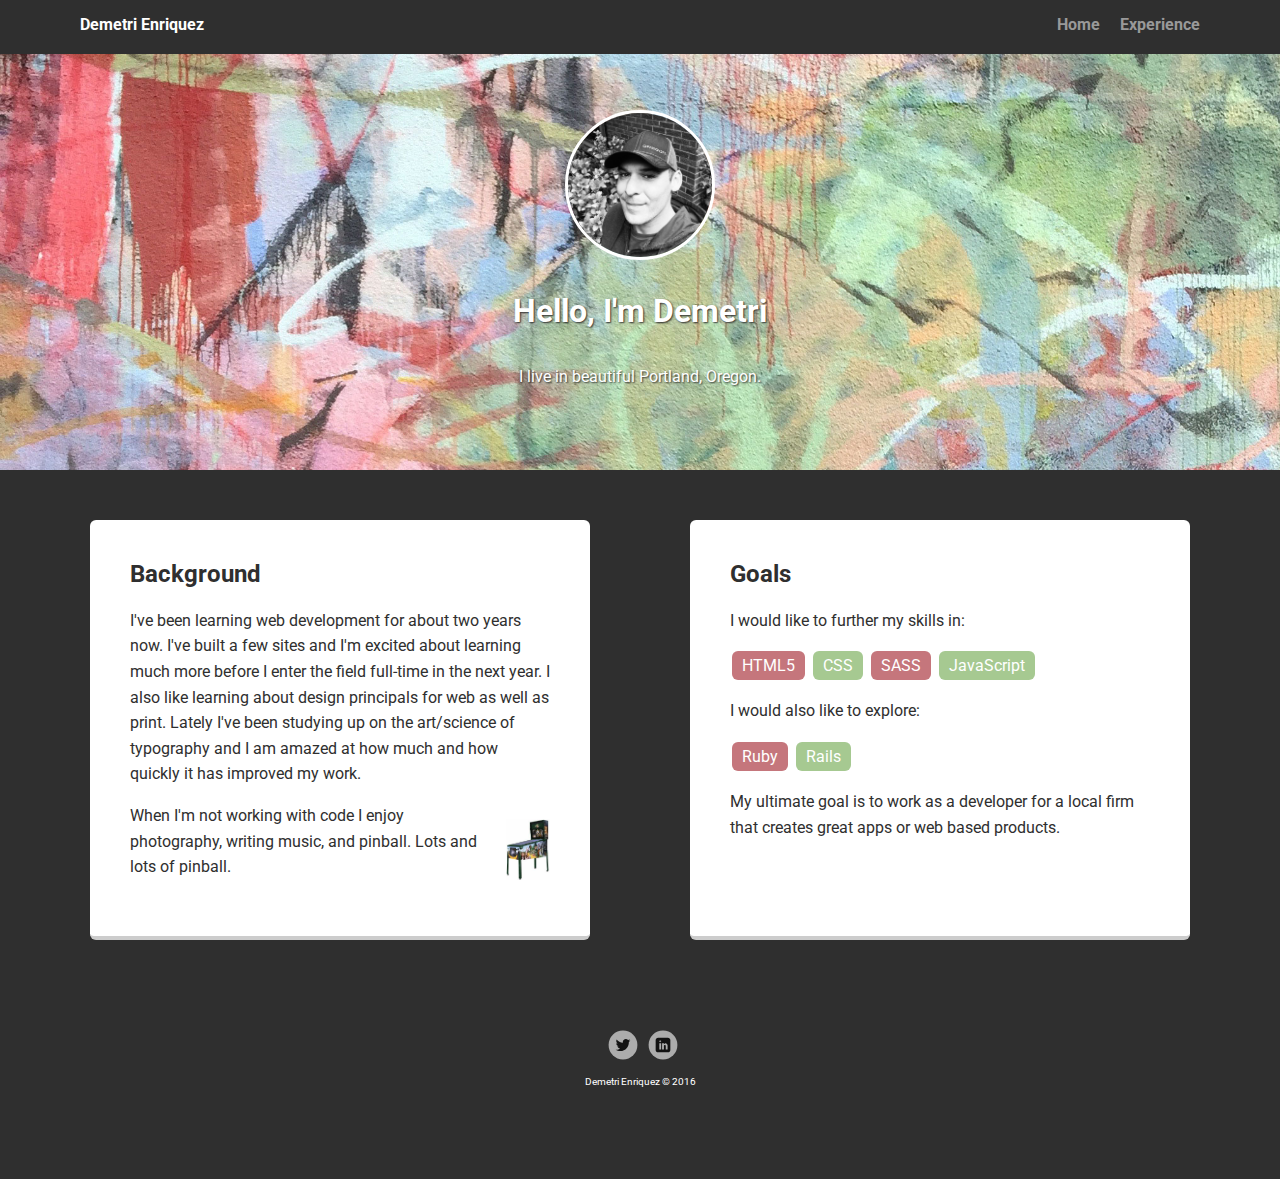
<file: index.html>
<!doctype html>
<html lang="en">
<head>
  <meta charset="utf-8">
  <title>Demetri Enriquez's Profile</title>
  <meta name="viewport" content="width=device-width, initial-scale=1.0">
  <link rel="stylesheet" href="styles.css">
  <link href="https://fonts.googleapis.com/css?family=Muli%7CRoboto:400,300,500,700,900" rel="stylesheet"></head>
  <body>

    <div class="main-nav">
        <ul class="nav">
          <li class="name">Demetri Enriquez</li>
          <li><a href="#">Home</a></li>
          <li><a href="experience.html">Experience</a></li>
        </ul>
    </div>

    <header>
      <img src="images/selfie.jpg" alt="A photo of me" class="profile-image">
      <h1 class="tag name">Hello, I'm Demetri</h1>
      <p class="tag location">I live in beautiful Portland, Oregon.</p>
    </header>

    <main class="flex">
      <div class="card">
        <h2>Background</h2>
        <p>I've been learning web development for about two years now. I've built a few sites and I'm excited about learning much more before I enter the field full-time in the next year. I also like learning about design principals for web as well as print. Lately I've been studying up on the art/science of typography and I am amazed at how much and how quickly it has improved my work. </p>

        <img src="images/pinball.jpg" alt="A photo of a pinball machine" class="pinball-image">
        <p>When I'm not working with code I enjoy photography, writing music, and pinball. Lots and lots of pinball.</p>
      </div> 

      <div class="card">
        <h2>Goals</h2>
        <p>I would like to further my skills in:</p>
        <ul class="skills">
          <li>HTML5</li>
          <li>CSS</li>
          <li>SASS</li>
          <li>JavaScript</li>
        </ul>

        <p>I would also like to explore:</p>
        <ul class="skills">
          <li>Ruby</li>
          <li>Rails</li>
        </ul>
        <p>My ultimate goal is to work as a developer for a local firm that creates great apps or web based products.</p>
      </div> 

    </main>
    <footer>
      <ul>
        <li><a href="http://www.twitter.com/pdxunnoticed" target="blank_" class="social twitter">Twitter</a></li>
        <li><a href="https://www.linkedin.com/in/demetrienriquez" class="social linkedin" target="blank_">LinkedIn</a></li>
        
      </ul>
      <p class="copyright">Demetri Enriquez &copy; 2016</p>
    </footer>
  </body>
  </html>
</file>
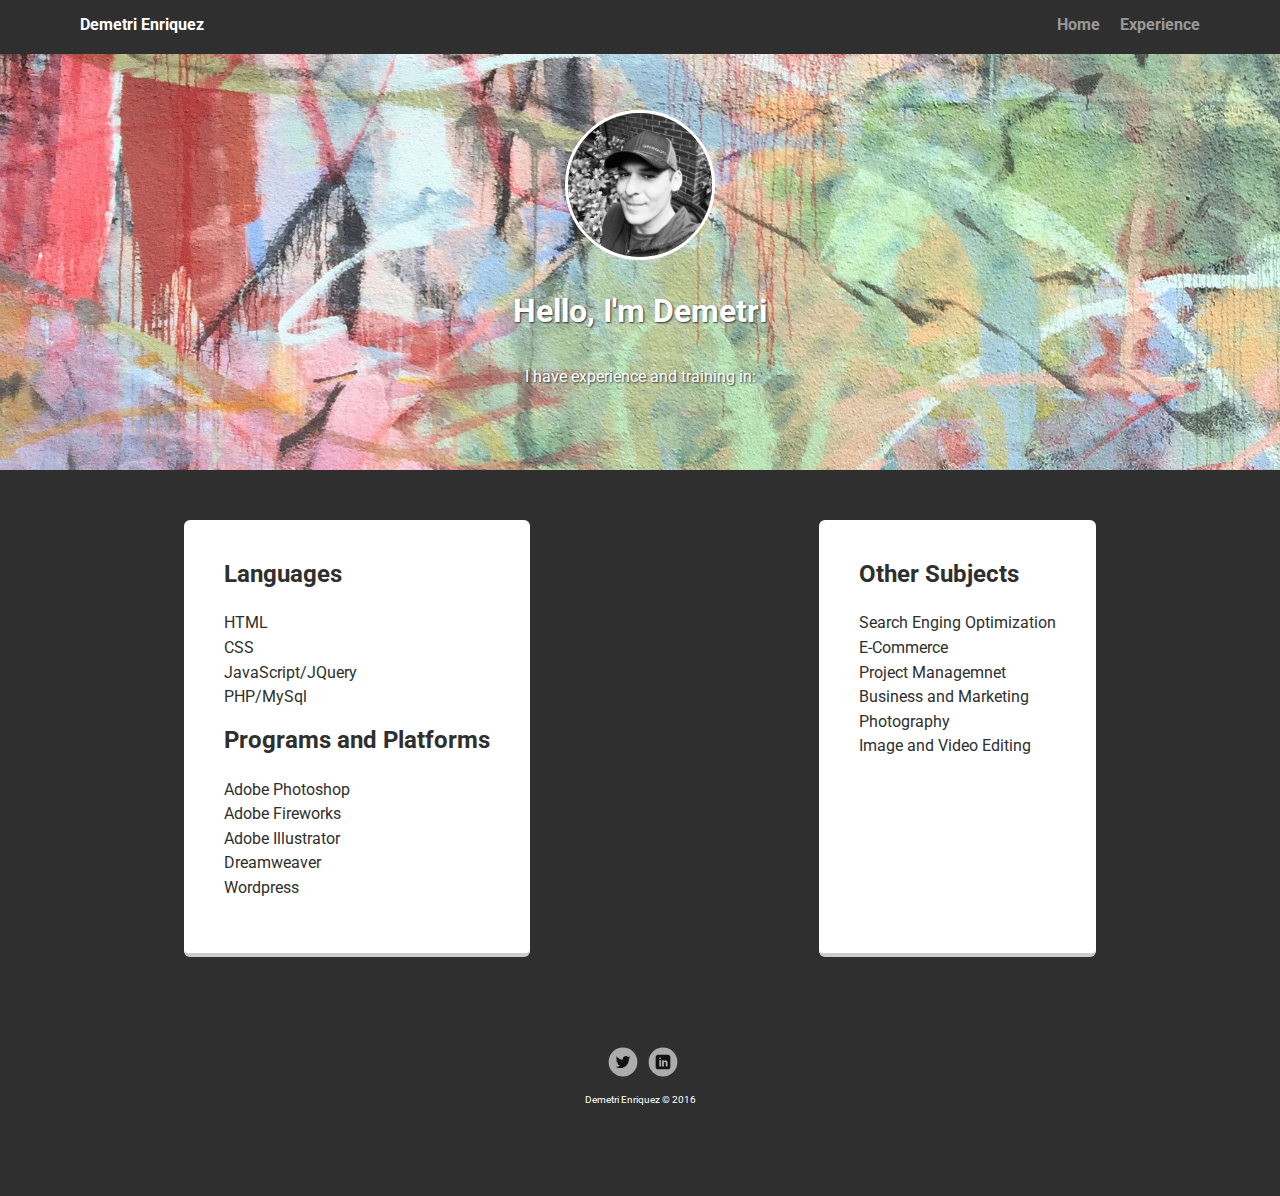
<file: experience.html>
<!doctype html>
<html lang="en">
<head>
  <meta charset="utf-8">
  <title>Demetri Enriquez's Profile | Experience Page</title>
  <meta name="viewport" content="width=device-width, initial-scale=1.0">
  <link rel="stylesheet" href="styles.css">
  <link href="https://fonts.googleapis.com/css?family=Muli%7CRoboto:400,300,500,700,900" rel="stylesheet"></head>
  <body>

    <div class="main-nav">
        <ul class="nav">
          <li class="name">Demetri Enriquez</li>
          <li><a href="index.html">Home</a></li>
          <li><a href="#">Experience</a></li>
        </ul>
    </div>

    <header>
      <img src="images/selfie.jpg" alt="A photo of me" class="profile-image">
      <h1 class="tag name">Hello, I'm Demetri</h1>
      <p class="tag location">I have experience and training in:</p>
    </header>

    <main class="flex">
      <div class="card">
        <h2>Languages</h2>
        <ul class="experience">
          <li>HTML</li>
          <li>CSS</li>
          <li>JavaScript/JQuery</li>
          <li>PHP/MySql</li>
        </ul>

        <h2>Programs and Platforms</h2>
        <ul class="experience">
          <li>Adobe Photoshop</li>
          <li>Adobe Fireworks</li>
          <li>Adobe Illustrator</li>
          <li>Dreamweaver</li>
          <li>Wordpress</li>
        </ul>
      </div> 

      <div class="card">
        <h2>Other Subjects</h2>
        <ul class="experience">
          <li>Search Enging Optimization</li>
          <li>E-Commerce</li>
          <li>Project Managemnet</li>
          <li>Business and Marketing</li>
          <li>Photography</li>
          <li>Image and Video Editing</li>
        </ul>
      </div> 

    </main>
    <footer>
      <ul>
        <li><a href="http://www.twitter.com/pdxunnoticed" target="blank_" class="social twitter">Twitter</a></li>
        <li><a href="https://www.linkedin.com/in/demetrienriquez" class="social linkedin" target="blank_">LinkedIn</a></li>
        
      </ul>
      <p class="copyright">Demetri Enriquez &copy; 2016</p>
    </footer>
  </body>
  </html>
</file>
<file: styles.css>
/* Global Layout Set-up */
* { 
  box-sizing: border-box;
}
  
body {
  margin: 0;
  padding: 0;
  text-align: center;
  font-family: 'Roboto', sans-serif;
  color: #2f2f2f;
  background: #2f2f2f;
}
/* Link Styles */

a {
  text-decoration: none;
  color: #999;
}
a:hover {
  color: #6633ff;
}

/* Section Styles */

.main-nav {
  width: 100%;
  background: #2f2f2f;
  min-height: 30px;
  padding: 10px;
  position: fixed;
  text-align: center;
}
.nav {
  display: flex;
  justify-content: space-around;
  font-weight: 700;
  list-style-type: none;
  margin: 0 auto;
  padding: 0;
}

.nav .name {
    display: block;
    margin-right: auto;
    color: white;
}
.nav li {
  padding: 5px 10px 10px 10px;
}
.nav a {
  transition: all .5s;
}
.nav a:hover {
  color: white
}

header {
  text-align: center;
  background: url('images/background.jpg') no-repeat top center ;
  background-size: cover;
  overflow: hidden;
  padding-top: 60px;
}

header {
  line-height: 1.5;
}
header .profile-image {
  margin-top: 50px;
  width: 150px;
  height: 150px;
  border-radius: 50%;
  border: 3px solid white;
  transition: all .5s;
}
header .profile-image:hover {
  transform: scale(1.2) rotate(5deg);
}
.tag {
  color: #fff;
  text-shadow: 1px 1px 2px #2f2f2f;
  padding: 10px;
  border-radius: 5px;
  display: table;
  margin: 10px auto;
} 
.location {
  color: #fff;
  text-shadow: 1px 1px 2px #2f2f2f;
}

.pinball-image {
  max-width: 60px;
  padding: 1em 0 0 1em;
  float: right;
}
.card {
  margin: 30px;
  padding: 20px 40px 40px;
  max-width: 500px;
  text-align: left;
  background: #fff;
  border-bottom: 4px solid #ccc;
  border-radius: 6px;
  transition: all .5s;
}
.card:hover {
  border-color: #a6c991;
}

ul.skills {
  padding: 0;
}

.skills li {
  border-radius: 6px;
  display: inline-block;
  background: #a6c991;
  color: white;
  padding: 5px 10px;
  margin: 2px;
}

.skills li:nth-child(odd) {
  background: #c5767c;
}

ul.experience  {
  list-style-type: none; 
  padding: 0;
}

ul.experience li {
  padding: .35em 0 0 0;
}

footer {
  width: 100%;
  min-height: 30px;
  padding: 20px 0 40px 0;
}

footer .copyright {
  padding-top: .5em;
  font-size: .5em;
  color: #fff;
}

footer ul {
  list-style-type: none;
  margin: 0;
  padding: 0;
}

footer ul li {
  display: inline-block;
}

a.social {
  display: inline-block;
  text-indent: -9999px;
  margin-left: 5px;
  width: 30px;
  height: 30px;
  background-size: 30px 30px;
  opacity: .6;
  transition: all .5s;
  text-align: center;
}
a.twitter {
  background-image: url(images/twitter.svg);

}
a.linkedin {
  background-image: url(images/linkedin.svg);
}

a.social:hover {
  opacity: 1;
}

.custom-icon {
  fill: #fff;
}
.clearfix {
  clear: both;
}

/* Styles for larger screens */
@media screen and (min-width: 720px) {
  
  .flex {
      display: -ms-flexbox;      /* TWEENER - IE 10 */
      display: flex; 
      max-width: 1200px;
      -ms-flex-pack: distribute;
      justify-content: space-around;
      margin: 0 auto;
  }

  header {
    min-height: 470px;
  }

  .nav {
    max-width: 1200px;
    padding: 0 30px;
  }


  main {
    padding-top: 20px;
  }

  main p {
    line-height: 1.6em;
  }

  footer {
    font-size: 1.3em;
    max-width: 1200px;
    margin: 40px auto;
  }

}
</file>
